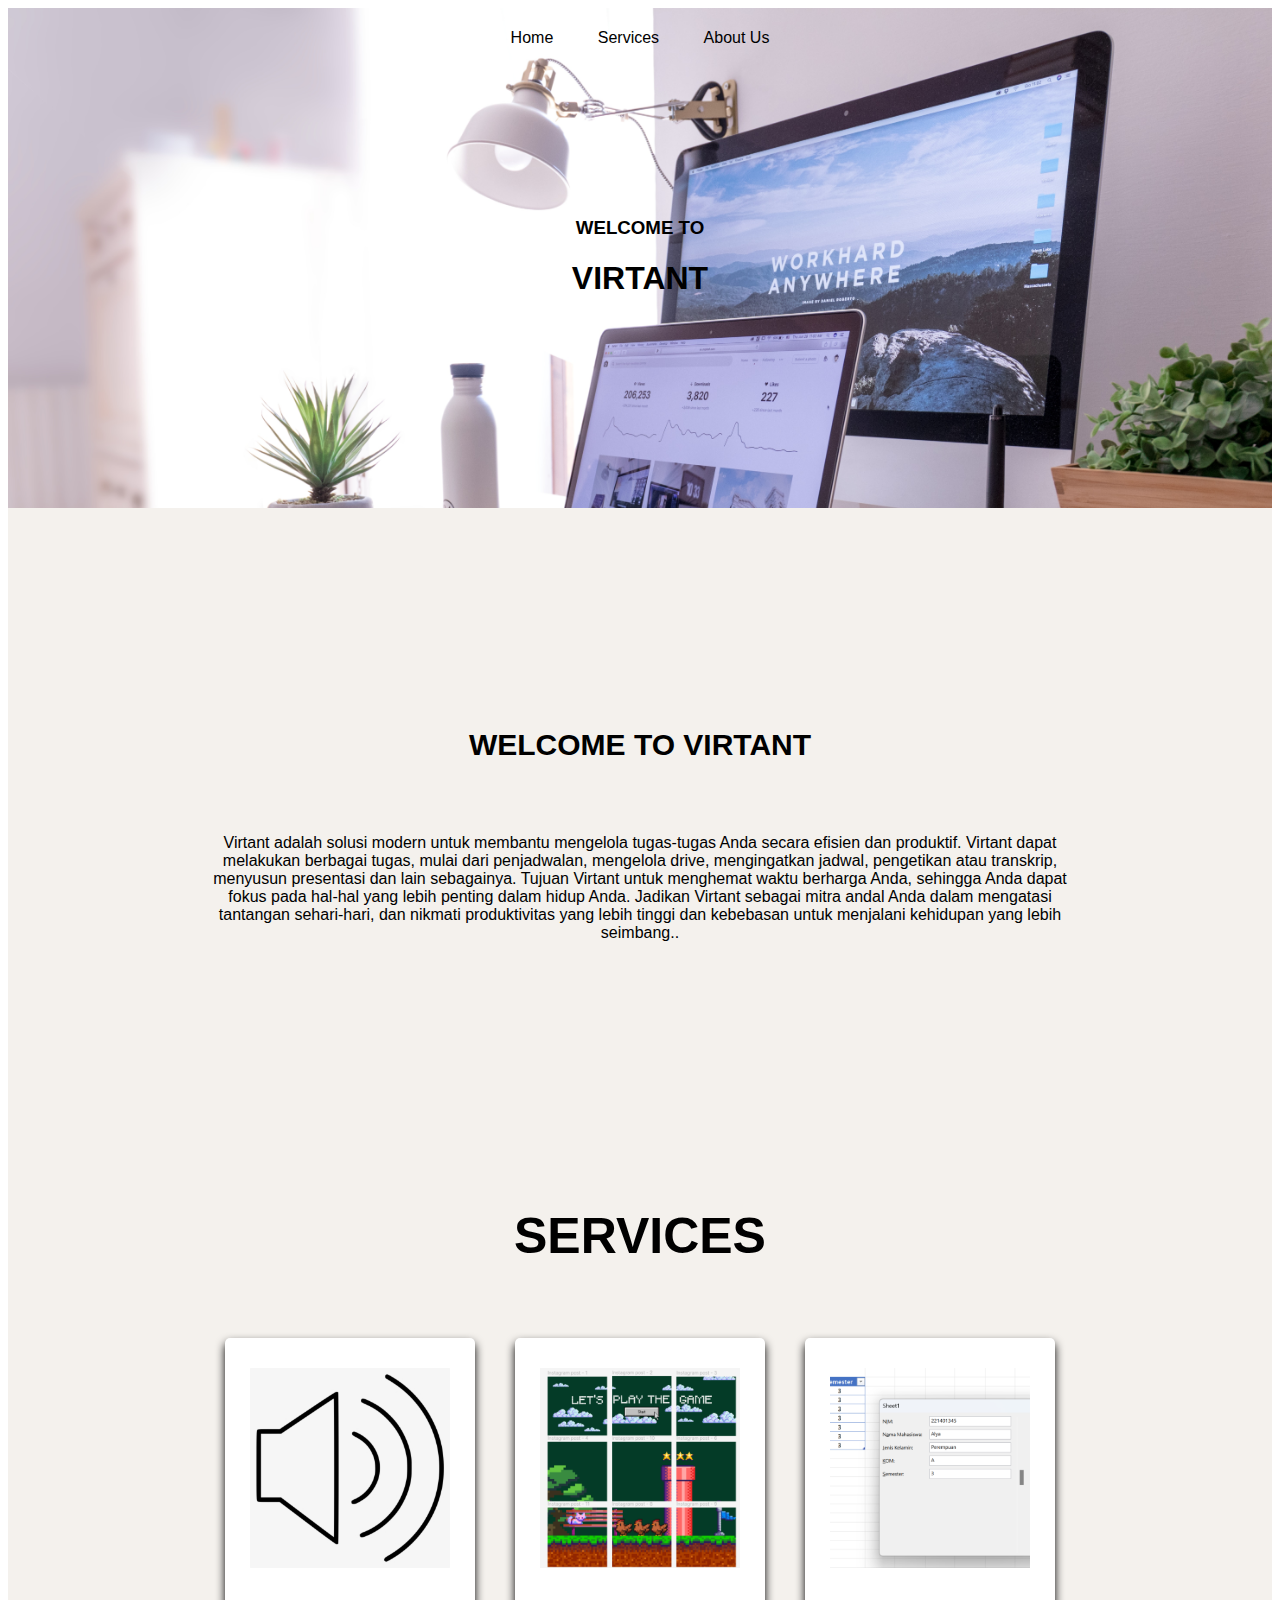
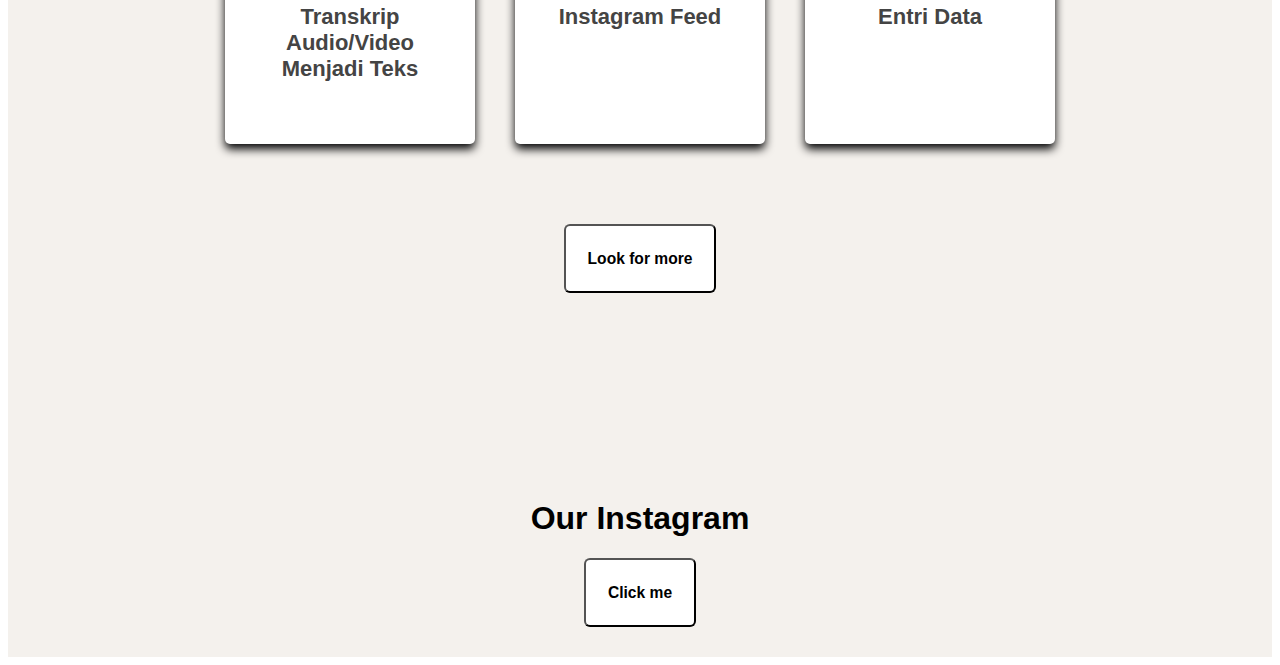
<file: index.html>
<!DOCTYPE html>
<html lang="en">
<head>
    <meta charset="UTF-8">
    <meta name="viewport" content="width=device-width, initial-scale=1.0">
    <link rel="stylesheet" type="text/css" href="style.css">
    <title>Virtant</title>
</head>
<body>
    <!-- Smooth scrolling home use js -->
    <script src="https://ajax.googleapis.com/ajax/libs/jquery/3.3.1/jquery.min.js"></script>
    <script src="style.js"></script>
    <!-- End smooth scrolling -->
    <!-- Navigasi -->
    <div class="hero-image">
        <div class="navbar">
            <a href="#home">Home</a>
            <a href="#services">Services</a>
            <a href="#aboutus">About Us</a>
        </div>
        <div class="centered">
            <h3>WELCOME TO</h3>
            <h1>VIRTANT</h1>
        </div>
    </div>
    <!-- End navigasi -->
    <!-- Home -->
    <section id="home">
        <div class="row">
            <h1>WELCOME TO VIRTANT</h1><br><br>
            <p>Virtant adalah solusi modern untuk membantu mengelola tugas-tugas Anda secara efisien dan produktif. Virtant dapat melakukan berbagai tugas, mulai dari penjadwalan, mengelola drive, mengingatkan jadwal, pengetikan atau transkrip, menyusun presentasi dan lain sebagainya. Tujuan Virtant untuk menghemat waktu berharga Anda, sehingga Anda dapat fokus pada hal-hal yang lebih penting dalam hidup Anda. Jadikan Virtant sebagai mitra andal Anda dalam mengatasi tantangan sehari-hari, dan nikmati produktivitas yang lebih tinggi dan kebebasan untuk menjalani kehidupan yang lebih seimbang..</p>
        </div>
    </section>
    <!-- End Home -->
    <!-- Services -->
    <section id="services">
        <div class="container">
            <h1 class="heading">SERVICES</h1>
            <div class="box-container">
                <div class="box">
                    <img src="316-3165028_audio-highvolume-loud-music-sound-speaker-volume-line.jpg" alt="">
                    <h3>Transkrip audio/video menjadi teks</h3>
                </div>
                <div class="box">
                    <img src="Instagram post - 14.png" alt="">
                    <h3>Instagram feed</h3>
                </div>
                <div class="box">
                    <img src="Instagram post - 18.png" alt="">
                    <h3>Entri data</h3>
                </div>
            </div>
            <div class="box-container">
                <button type="button"><h3><a href="service.html" class="button-link">Look for more</a></h3></button>
            </div>
        </div>
    </section>
    <!-- End Services -->
    <!-- About Us -->
    <section id="aboutus">
        <div class="about-section">
            <h1>Our Instagram</h1>
            <button type="button"><h3><a href="https://www.instagram.com/virta.nt/" class="button-link">Click me</a></h3></button>
        </div>
    </section>
    <!-- End About Us -->
</body>
</html>
</file>
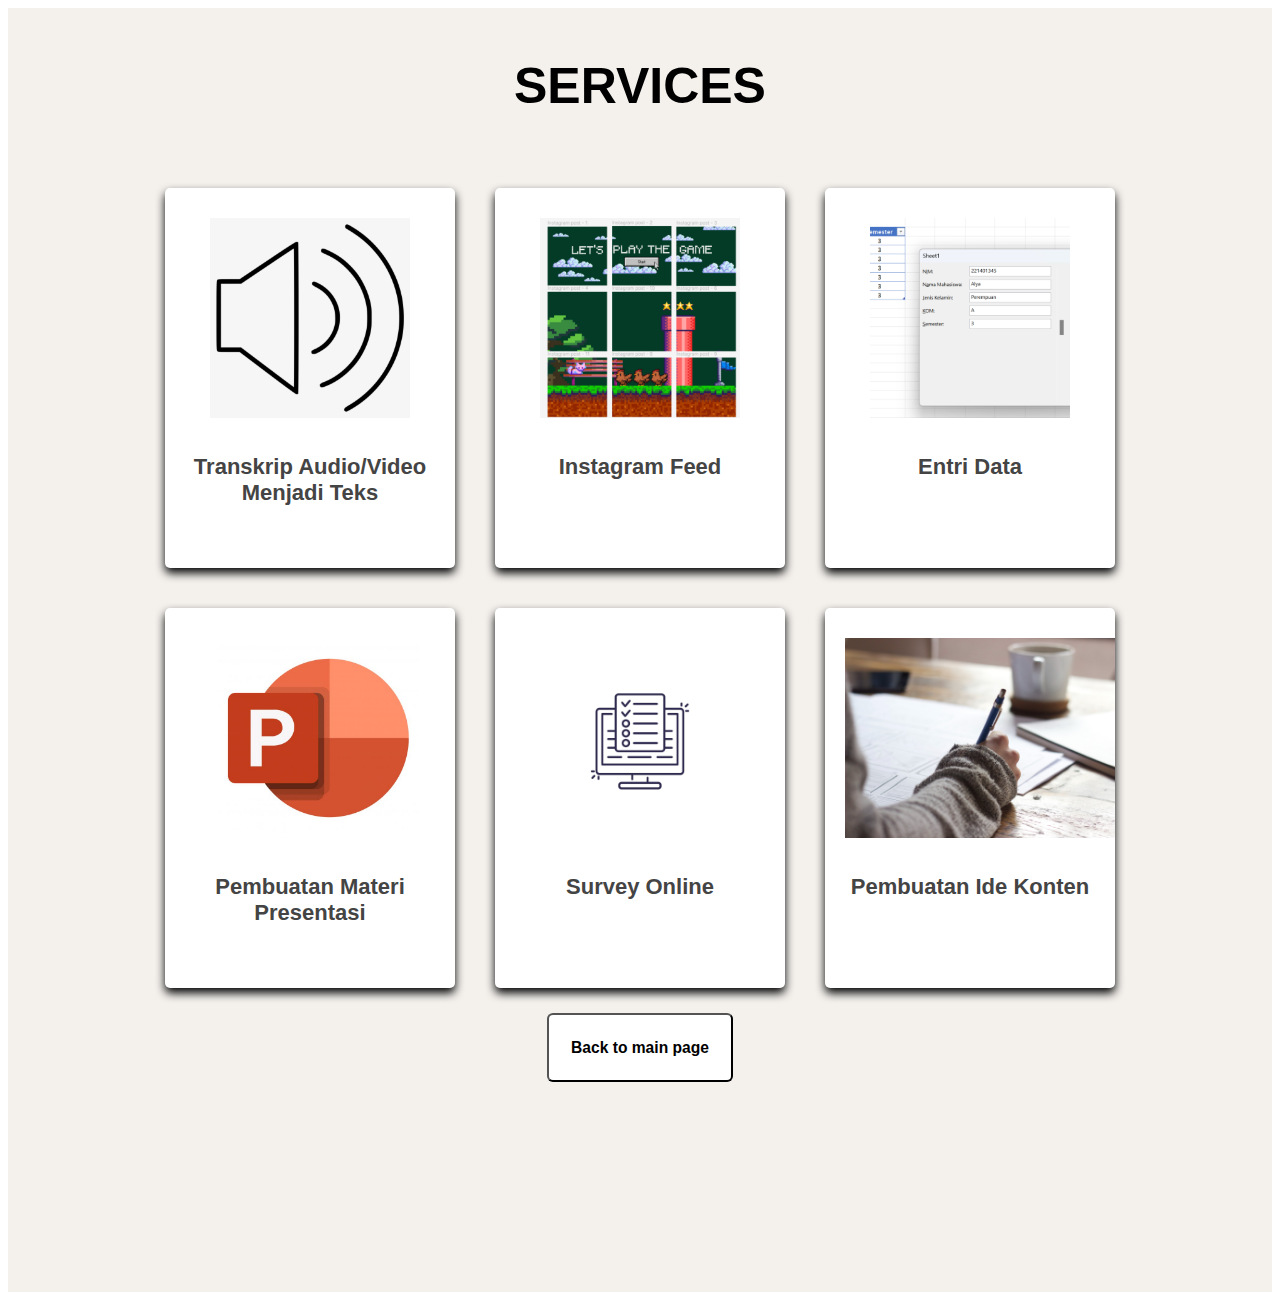
<file: service.html>
<!DOCTYPE html>
<html lang="en">
<head>
    <meta charset="UTF-8">
    <meta name="viewport" content="width=device-width, initial-scale=1.0">
    <title>Virtant Services</title>
    <link rel="stylesheet" href="service.css">
</head>
<body>
    <section id="services">
        <div class="container">
            <h1 class="heading">SERVICES</h1>
            <div class="box-container">
                <div class="box">
                    <img src="316-3165028_audio-highvolume-loud-music-sound-speaker-volume-line.jpg" alt="">
                    <h3>Transkrip audio/video menjadi teks</h3>
                </div>
                <div class="box">
                    <img src="Instagram post - 14.png" alt="">
                    <h3>Instagram feed</h3>
                </div>
                <div class="box">
                    <img src="Instagram post - 18.png" alt="">
                    <h3>Entri data</h3>
                </div>
                <div class="box">
                    <img src="microsoft-powerpoint.jpg" alt="">
                    <h3>Pembuatan materi presentasi</h3>
                </div>
                <div class="box">
                    <img src="online-survey-test-line-icon-eps-vector.jpg" alt="">
                    <h3>Survey online</h3>
                </div>
                <div class="box">
                    <img src="unseen-studio-s9CC2SKySJM-unsplash.jpg" alt="">
                    <h3>Pembuatan ide konten</h3>
                </div>
                <div class="box-container">
                    <button type="button"><h3><a href="index.html" class="button-link">Back to main page</a></h3></button>
                </div>
            </div>
        </div>
    </section>
</body>
</html>
</file>
<file: style.css>
.hero-image {
    background-image: url('domenico-loia-hGV2TfOh0ns-unsplash.jpg');
    background-size: cover;
    height: 500px;
    position: relative;
  }
  
.navbar {
  position: absolute;
  margin-top: 30px;
  left: 50%;
  transform: translate(-50%, -50%);
  padding: 10px 20px;
  font-family: 'Segoe UI', Tahoma, Geneva, Verdana, sans-serif;
}
  
.navbar a {
  color: rgb(0, 0, 0);
  padding: 14px 20px;
  text-decoration: none;
  display: inline-block;
}
  
.navbar a:hover {
  background-color: #cdcdcd;
}

img {
  max-width: 100%;
  height: auto;
}

.centered {
  position: absolute;
  top: 50%;
  left: 50%;
  transform: translate(-50%, -50%);
  text-align: center;
  color: rgb(0, 0, 0);
  font-family: 'Segoe UI', Tahoma, Geneva, Verdana, sans-serif;
}

* {
  box-sizing: border-box;
}

/* Create two equal columns that floats next to each other */
#home {
  text-align: center;
  font-family: 'Segoe UI', Tahoma, Geneva, Verdana, sans-serif;
  padding: 200px 200px;
  background-color: #F4F1ED;
}
#home h1{
  font-size: 30px;
}

#services {
  font-family: 'Segoe UI', Tahoma, Geneva, Verdana, sans-serif;
  margin: 0;
  padding: 0;
  box-sizing: border-box;
  outline: none;
  border: none;
  text-decoration: none;
  text-transform: capitalize;
  transition: .2s linear;
}


.container {
  background: #F4F1ED;
  padding: 15px 9%;
  padding-bottom: 100px;
}

.container .heading {
  text-align: center;
  padding-bottom: 15px;
  color: #000000;
  font-size: 50px;
}

.container .box-container {
  display: flex;
  justify-content: center;
  flex-wrap: wrap;
  margin-bottom: 50px;
  padding: 5px 5px 5px 5px;
}

.container .box-container .box {
  box-shadow: 0 5px 10px rgb(0, 0, 2);
  border-radius: 5px;
  background: #fff;
  text-align: center;
  padding: 30px 20px;
  width: 250px;
  overflow: hidden;
  margin: 20px;
}

.container .box-container .box img {
  height: 200px;
}

.container .box-container .box h3 {
  color: #444;
  font-size: 22px;
  padding: 10px 0;
}

.container .box-container .box:hover {
  box-shadow: 0 10px 15px rgb(0, 0, 3);
  transform: scale(1.03);
}

@media (max-width:768px) {
  .container {
    padding: 20px;
  }
}

button {
  color: #fff;
  padding: 8px 22px;
  border-radius: 6px;
  background: #ffffff;
  transition: all 0.2s ease;
  text-decoration: none;
}

button:active {
  transform: scale(0.96)
}

.button-link {
  text-decoration: none;
  color: #000000;
}

.about-section {
  text-align: center;
  padding: 30px 30px;
  background-color: #F4F1ED;
  font-family: 'Segoe UI', Tahoma, Geneva, Verdana, sans-serif;
  color: #000000;
}
</file>
<file: service.css>
#services {
    font-family: 'Segoe UI', Tahoma, Geneva, Verdana, sans-serif;
    margin: 0;
    padding: 0;
    box-sizing: border-box;
    outline: none;
    border: none;
    text-decoration: none;
    text-transform: capitalize;
    transition: .2s linear;
}
  
  
.container {
    background: #F4F1ED;
    padding: 15px 9%;
    padding-bottom: 100px;
}
  
.container .heading {
    text-align: center;
    padding-bottom: 15px;
    color: #000000;
    font-size: 50px;
}
  
.container .box-container {
    display: flex;
    justify-content: center;
    flex-wrap: wrap;
    margin-bottom: 50px;
    padding: 5px 5px 5px 5px;
}
  
.container .box-container .box {
    box-shadow: 0 5px 10px rgb(0, 0, 2);
    border-radius: 5px;
    background: #fff;
    text-align: center;
    padding: 30px 20px;
    width: 250px;
    overflow: hidden;
    margin: 20px;
}
  
.container .box-container .box img {
    height: 200px;
}
  
.container .box-container .box h3 {
    color: #444;
    font-size: 22px;
    padding: 10px 0;
}
  
.container .box-container .box:hover {
    box-shadow: 0 10px 15px rgb(0, 0, 3);
    transform: scale(1.03);
}
  
@media (max-width:768px) {
    .container {
      padding: 20px;
    }
}

button {
    color: #fff;
    padding: 8px 22px;
    border-radius: 6px;
    background: #ffffff;
    transition: all 0.2s ease;
    text-decoration: none;
}
  
button:active {
    transform: scale(0.96)
}
  
.button-link {
    text-decoration: none;
    color: #000000;
}
</file>
